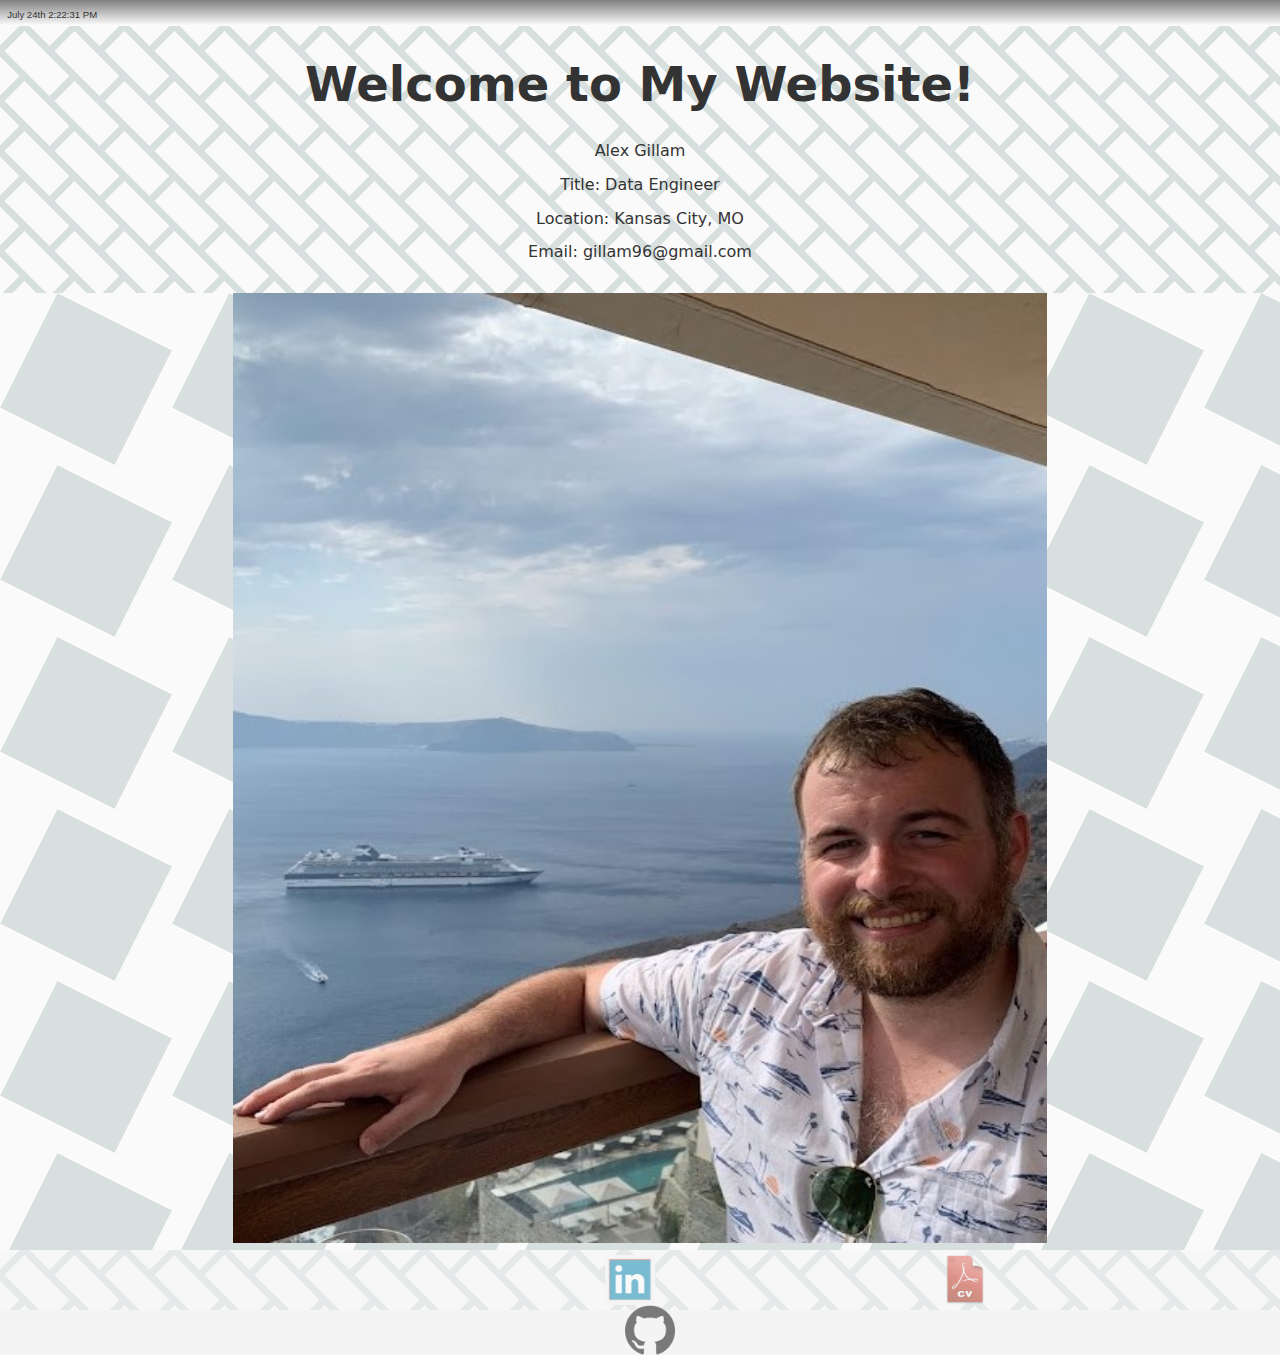
<file: index.html>
<!DOCTYPE html>
<html lang="en">
<head>
    <meta charset="UTF-8">
    <meta name="viewport" content="width=device-width, initial-scale=1.0">
    <meta name="description" content="A professional website template">
    <title>My Professional Website</title>
    <link rel="stylesheet" href="css/style.css">
</head>
<body>
    <section class="top">
        <time>&nbsp;</time>
        <time id="clock"></time>
    </section>

    <section class="hero">
        <h1>Welcome to My Website!</h1>
        <p>Alex Gillam</p>
        <p>Title: Data Engineer</p>
        <p>Location: Kansas City, MO</p>
        <p>Email: gillam96@gmail.com</p>
    </section>
    <section class="image">
        <img src="images/alexgreece.jpg" alt="Santorini Greece" width="814" height="950">
    </section>
    <section class="footer">
        <e id="websiteData"></e>
    </section>
<script src="js/timescript.js"></script>
<script src="js/getwebsite.js"></script>
</body>
</html>
</file>
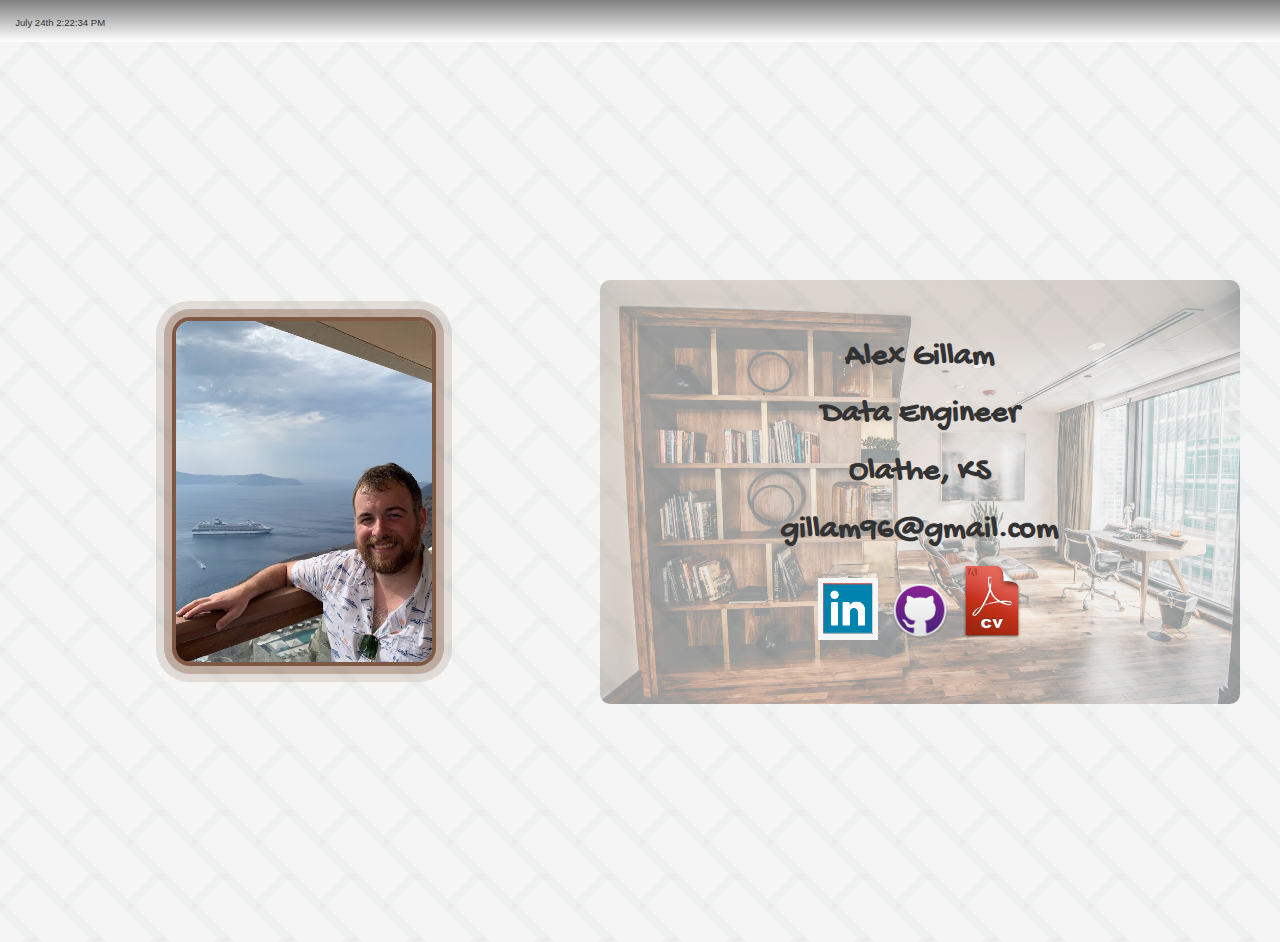
<file: app/index.html>
<!DOCTYPE html>
<html lang="en">
<head>
<meta charset="UTF-8">
<meta name="viewport" content="width=device-width, initial-scale=1.0">
<meta name="description" content="A professional website template">
<title>My Professional Website</title>
<link rel="stylesheet" href="css/style.css">
</head>

<body>

<section class="top">
  <time>&nbsp;</time>
  <time id="clock"></time>
</section>

<div class="main">

  <div class="hero-images">

    <!-- Portrait -->
    <div class="portrait">
      <img src="images/alexgreece.jpg" alt="Santorini Greece" class="border">
    </div>

    <!-- Office -->
    <div class="office">

      <div class="office-container">

        <img src="images/office.jpg" alt="Office Background" class="fade">

        <div class="overlay">

          <div class="font">
            <span>Alex Gillam</span>
            <span>Data Engineer</span>
            <span>Olathe, KS</span>
            <span>gillam96@gmail.com</span>
          </div>

          <div class="websites">
            <span id="websiteData"></span>
          </div>

        </div>

      </div>

    </div>

  </div>

</div>

<script src="js/timescript.js"></script>
<script src="js/getwebsite.js"></script>

</body>
</html>
</file>
<file: css/style.css>
/* General styles */
* {
    margin: 0;
    padding: 0;
    box-sizing: border-box;
}

body {
    font-family: Arial, sans-serif;
    line-height: 1.6;
    background-color: #f4f4f4;
    color: #333;
}

.top {
    background-image: linear-gradient(grey, white);
}

time {
    font-size: 0.6rem;
}

/* Hero Section */
.hero {
  --s: 50px; /* control the size*/
  --c1: #fafafa;
  --c2: #d7e0df;

  --c:var(--c2) 20% 30%;
  background:
    linear-gradient(135deg,#0000 20%,var(--c),#0000 0),
    repeating-linear-gradient(45deg,var(--c),var(--c1) 0 70%);
  background-size: var(--s) var(--s);
  text-align: center;
  padding: 20px 0;
}

.hero h1 {
    font-size: 3rem;
    margin-bottom: 1rem;
    font-family: system-ui, "Segoe UI", Roboto, Helvetica, Arial, sans-serif, "Apple Color Emoji", "Segoe UI Emoji", "Segoe UI Symbol";
}

.hero p {
    font-size: 1rem;
    margin-bottom: 0.5rem;
    font-family: system-ui, "Segoe UI", Roboto, Helvetica, Arial, sans-serif, "Apple Color Emoji", "Segoe UI Emoji", "Segoe UI Symbol";
}

.image {
  --s: 172px; /* control the size*/
  --c1: #fafafa;
  --c2: #d7e0df;

  --_g: #0000 90deg,var(--c1) 0;
  background:
    conic-gradient(from 116.56deg at calc(100%/3) 0   ,var(--_g)),
    conic-gradient(from -63.44deg at calc(200%/3) 100%,var(--_g))
    var(--c2);
  background-size: var(--s) var(--s);
  text-align: center;
}

/* Contact Section */
.footer {
  --s: 50px; /* control the size*/
  --c1: #fafafa;
  --c2: #d7e0df;

  --c:var(--c2) 20% 30%;
  background:
    linear-gradient(135deg,#0000 20%,var(--c),#0000 0),
    repeating-linear-gradient(45deg,var(--c),var(--c1) 0 70%);
  background-size: var(--s) var(--s);
  padding: 5px;
  text-align: center;
  opacity: 0.5;
}

.footer e {
    float: center;
}
</file>
<file: app/css/style.css>
@import url('https://fonts.googleapis.com/css2?family=Gochi+Hand&display=swap');

/* Base */
body {
  font-family: Arial, sans-serif;
  line-height: 1.6;
  margin: 0;
  padding: 0;
  background-color: #f4f4f4;
  color: #333;
}

.top {
  background: linear-gradient(grey, white);
  padding: 0.5rem;
}

time {
  font-size: 0.6rem;
}

/* Main container */

.main {
  width: 100%;
  min-height: 100vh;
  display: flex;
  justify-content: center;
  align-items: center;
  padding: 2rem;
  box-sizing: border-box;

  --c1: rgba(250,250,250,0.3);
  --c2: rgba(215,224,223,0.2);
  --c: var(--c2) 20% 30%;
  --s: clamp(20px,5vw,80px);

  background:
    linear-gradient(135deg,#0000 20%,var(--c),#0000 0),
    repeating-linear-gradient(45deg,var(--c),var(--c1) 0 70%);
  background-size: var(--s) var(--s);
}

/* Layout */

.hero-images {
  display: flex;
  justify-content: center;
  align-items: center;
  flex-wrap: wrap;
  gap: 2rem;
  max-width: 1200px;
  width: 100%;
}

/* Portrait */

.portrait,
.office {
  flex: 1 1 300px;
  display: flex;
  justify-content: center;
  align-items: center;
}

.portrait img.border {
  width: clamp(200px,20vw,500px);
  height: auto;
}

.portrait img {
  border-radius: 14px;

  box-shadow:
  0 0 0 4px rgba(119,79,56,0.9),
  0 0 0 12px rgba(119,79,56,0.35),
  0 0 0 20px rgba(119,79,56,0.15);

  animation: borderBreath 6s ease-in-out infinite;
}

/* Office container */

.office-container {
  position: relative;
  display: inline-block;
}

.office-container img.fade {
  width: clamp(300px,50vw,700px);
  height: auto;
  border-radius: 10px;
  opacity: 0.4;
  display: block;
}

/* Overlay */

.overlay {
  position: absolute;
  inset: 0;

  display: flex;
  flex-direction: column;
  justify-content: center;
  align-items: center;
  gap: 0.5rem;

  text-align: center;
  padding:1rem;
}



/* Text */

.font {
  display: flex;
  flex-direction: column;
  gap: 0.4rem;

  font-family: 'Gochi Hand', cursive;
  font-weight: bold;
  font-size: clamp(1rem,2.5vw,2.2rem);
}

/* Icons */

.websites {
  display: flex;
  justify-content: center;
  align-items: center;
  gap: clamp(2rem, 5vw, 3rem);
  margin-top: -0.2rem;
}

.websites a {
  display: inline-flex;
  text-decoration: none;
}

.websites img {
  width: clamp(36px,5vw,60px);
  height: auto;
  cursor: pointer;
  transition: transform 0.2s ease;
  padding: 0.25rem;
}

.websites img:hover {
  transform: scale(1.2);
}

/* Orientation responsiveness */

@media (orientation: portrait) {

  .hero-images {
    flex-direction: column;
  }

}

@media (orientation: landscape) {

  .hero-images {
    flex-direction: row;
  }

}

/* Border animation */

@keyframes borderBreath {

  0%,100% {
    box-shadow:
    0 0 0 4px rgba(119,79,56,0.9),
    0 0 0 12px rgba(119,79,56,0.35),
    0 0 0 20px rgba(119,79,56,0.15);
  }

  50% {
    box-shadow:
    0 0 0 6px rgba(119,79,56,0.85),
    0 0 0 16px rgba(119,79,56,0.28),
    0 0 0 26px rgba(119,79,56,0.10);
  }

}
</file>
